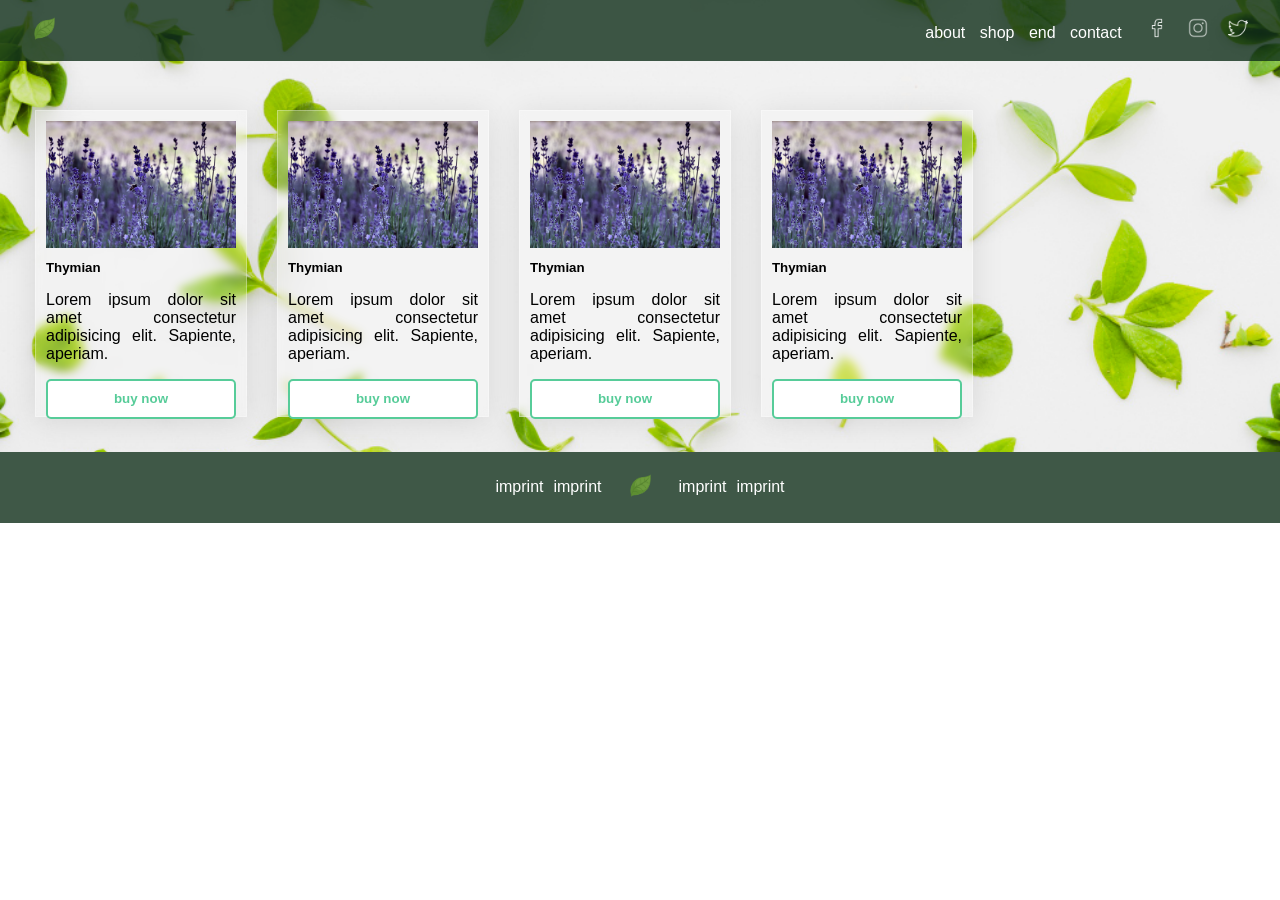
<file: sorts.html>
<!DOCTYPE html>
<html lang="en">

<head>
    <meta charset="UTF-8">
    <meta http-equiv="X-UA-Compatible" content="IE=edge">
    <meta name="viewport" content="width=device-width, initial-scale=1.0">
    <title>Tea-Parallax</title>
    <link rel="icon" type="image/x-icon" href="/img/leaf.png">
    
    <link rel="stylesheet" href="style.css">    
    <script src="script.js"></script>

</head>

<body>
    <div class="wrapperSeconP">
            <header>
                <div>
                     <div class="row">
                            <div class="hamburg">
                                <span class="line"></span>
                                <span class="line"></span>
                                <span class="line"></span>
                            </div>
                        </div>
                    <img src="./img/leaf.png" id="home"  alt="leaf-image">
                </div>
                <div class="menu-list">
                    <a href="#about">about</a>
                    <a href="#shop">shop</a>
                    <a href="#end">end</a>
                    <a href="#contact">contact</a>
                    <img class="social-media-logo" src="./img/facebook-logo-white.png" alt="facebook-logo">
                    <img class="social-media-logo" src="./img/instagram-logo-white.png" alt="instagram-logo">
                    <img class="social-media-logo" src="./img/twitter-logo-white.png" alt="tritter-logo">
                       
                </div>
            </header>
        </div>

        <div class="secondPageBackground">
        
        <!-- Content 1 -->

        <div class="shopList" id="shopContent">
            <img src="img/lavendula.jpg" alt="shop-image-lavendula">
            <div>
            <h5 class="titleShopItem">Thymian</h5>
            <p class="itemDescription">Lorem ipsum dolor sit amet consectetur adipisicing elit. Sapiente, aperiam.
            </p>
            <button class="css-button-sliding-to-bottom--green">
                buy now
            </button>
            </div>
        </div>
        <div class="shopList">
            <img src="img/lavendula.jpg" alt="shop-image-lavendula">
            <div>
            <h5 class="titleShopItem">Thymian</h5>
            <p class="itemDescription">Lorem ipsum dolor sit amet consectetur adipisicing elit. Sapiente, aperiam.
            </p>
            <button class="css-button-sliding-to-bottom--green">
                buy now
            </button>
            </div>
        </div>
        <div class="shopList">
            <img src="img/lavendula.jpg" alt="shop-image-lavendula">
            <div>
            <h5 class="titleShopItem">Thymian</h5>
            <p class="itemDescription">Lorem ipsum dolor sit amet consectetur adipisicing elit. Sapiente, aperiam.
            </p>
            <button class="css-button-sliding-to-bottom--green">
                buy now
            </button>
            </div>
        </div>
        <div class="shopList">
            <img src="img/lavendula.jpg" alt="shop-image-lavendula">
            <div>
            <h5 class="titleShopItem">Thymian</h5>
            <p class="itemDescription">Lorem ipsum dolor sit amet consectetur adipisicing elit. Sapiente, aperiam.
            </p>
            <button class="css-button-sliding-to-bottom--green">
                buy now
            </button>
            </div>
        </div>
        
        </div>
        <!-- Content 1 -->
        

        <footer id="contact">
            <a href="#">imprint</a>
            <a href="#">imprint</a>
                <a href="#home">
                    <img src="./img/leaf.png" alt="leaf-image">
                </a>
            <a href="#">imprint</a>
            <a href="#">imprint</a>
        </footer>
          
    

    </div>    



   

    
    
</body>

</html>
</file>
<file: style.css>
body {
    font-family: 'Gill Sans', 'Gill Sans MT', Calibri, 'Trebuchet MS', sans-serif;
    margin: 0;
    scroll-behavior: smooth;
}

/* parallax-section*/

.wrapper {
    height: 100vh;
    overflow-y: auto;
    overflow-x: hidden;
    perspective: 10px;
    scroll-behavior: smooth !important;
}

.atf-image {
    position: relative;
    display: flex;
    justify-content: center;
    align-items: center;
    height: 100%;
    transform-style: preserve-3d;
    z-index: -1;
}

.parallax {
    position: relative;
    display: flex;
    justify-content: center;
    align-items: center;
    height: 100vh; /*nicht % - denn jede Szene volle Höhe*/
    transform-style: preserve-3d;
    z-index: -1; /*statt -1, bei mehreren Szenen verschwindet der ganze Block hinter anderen Elementen, stattdessen Bilder z-index -1*/
}

.background {
    transform: translateZ(-10px) scale(2);
}

.foreground {
    transform: translateZ(-5px) scale(2);
}

.background,
.foreground {
    position: absolute;
    height: 100%;
    width: 100vw;
    /*inset: 0; /*ersetzt height/width 100%*/
    object-fit: cover;
    /*z-index: -1; /*Bilder hinter den Text*/
}

.title {
    font-size: 120px;
    color: rgb(16 47 26);      
    filter: opacity(0.89);
}

section {
    font-size: 16px;
    padding: 40px;
    background-color: rgb(255, 255, 255);
    color: rgb(16 47 26);
    text-align: justify;
}

/* header-section*/

header {
    font-size: 16px;
    padding: 16px;
    background-color: rgb(16, 47, 26, 0.8);
    display: flex;
    justify-content: space-between;
    align-items: center;
    position: absolute;
    /*width: 100%;*/
    top: 0;
    left: 0;
    right: 0;
    box-sizing: border-box;
}

header img {
    width: 25px;
    height: auto;
    padding-left: 16px;
}

header a {
    color: rgb(255 255 255);
    text-decoration: none;
    padding: 5px;
}

header a:hover {
    filter: drop-shadow(4px 6px 8px rgb(66, 206, 66));
    color: rgba(16 47 26);
}

header img:hover {
    filter: drop-shadow(4px 6px 8px rgb(66, 206, 66));
}

.menu-list {
    padding-left: 16px;
    padding-right: 16px;
}

.social-media-logo {
    width: 20px;
    height: auto;
    padding-left: 16px;
}

.social-media-logo:hover {
    filter: drop-shadow(0px 0px 1px rgb(66, 255, 66));
    color: rgba(16 47 26);
    cursor: pointer;

}

/* hamburger-section*/

.hamburg { 
   display: block;
   width: 30px; 
   position: absolute;
   /*right: 20px;*/ /*für die Positionierung auf der Linken Seite des Headers
   /*margin-right: 140px;*/
   left: 65px;
   top: 3px;      
   transition: border-radius .5s;
}

.line { 
   position: absolute; 
   left:10px;
   height: 4px; width: 30px; 
   background: #fff; border-radius: 2px;
   display: block; 
   transition: 0.5s; 
   transform-origin: center; 
}

.line:nth-child(1) { top: 12px; }
.line:nth-child(2) { top: 24px; }
.line:nth-child(3) { top: 36px; }

.hamburg.checked .line:nth-child(1){
   transform: translateY(12px) rotate(-45deg);
}

.hamburg.checked .line:nth-child(2){
   opacity:0;
}

.hamburg.checked .line:nth-child(3){
   transform: translateY(-12px) rotate(45deg);
}

/*Burger-Menu*/
.burgerMenue{
    background-color: #ffffff63;
    display: flex;
    position: absolute;
    font-size: 25px;    
    top: 61px;
    width: stretch;
    height: 50px;
    justify-content: space-evenly;
    align-items: center;
    transition: all 0.3s ease-in-out;
    display: none;
}

.burgerMenue a {
    text-decoration: none;
    color: rgb(16 47 26);
}

.burgerMenue.hidden {
    display: flex;
}



/* sorting-section*/

.sorting-section {
    background-color: rgba(169, 202, 179, 1);
    color: rgb(16 47 26);
    /*display: flex;
    align-items: center;
    justify-content: space-around;*/
    padding: 40px;      
    overflow: hidden;
    display: flex;
    justify-content: center;
    flex-wrap: wrap;
    flex-grow: 1;
}

.sortDescription{
   display: table-cell;
   padding: 16px;
}

.sortParts {
    text-align: justify;
    width: 300px;
}

.sortParts a {
    text-decoration: none;
    color: rgb(16 47 26);
    cursor: pointer;
}

.sorting-section img {
    height: 150px;
    width: 300px;
    object-fit: cover;
    border-radius: 8px;
    border: 0px solid rgb(16 47 26);
    /*margin-left: 18px;*/
    transition: transform 0.3s ease;
}

.sorting-section img:hover {
    cursor: pointer;
    /*transform: scale(1.05); /* Vergrößert das Bild um 20% */
    /*transition: transform 0.3s ease; /* Sanfter Übergang */  
    transform: scale(1.05);
    transition: .5s ease;
}

/* second-page*/

.secondPageBackground {
    background-image: url(img/backgroundherbs2.jpg);
    background-repeat: no-repeat;
    background-position: center;
    background-size: cover; /* Optional: Bild füllt den Bereich aus */
    padding: 25px;
    padding-top: 100px;
    /*height: 100vh;*/
    display: flex;
    flex-wrap: wrap;
    gap: 10px;
}

.titleShopItem {
    margin-top: 8px;
    margin-bottom: 0;
}

.itemDescription {
    display: flex;
    justify-content: center;
    align-items: center;
    text-align: justify;
}

.css-button-sliding-to-bottom--green {
  min-width: 190px;
  height: 40px;
  color: #fff;
  padding: 5px 10px;
  font-weight: bold;
  cursor: pointer;
  transition: all 0.3s ease;
  position: relative;
  display: inline-block;
  outline: none;
  border-radius: 5px;
  z-index: 0;
  background: #fff;
  overflow: hidden;
  border: 2px solid #57cc99;
  color: #57cc99;
}
.css-button-sliding-to-bottom--green:hover {
  color: #fff;
}
.css-button-sliding-to-bottom--green:hover:after {
  height: 100%;
}
.css-button-sliding-to-bottom--green:after {
  content: "";
  position: absolute;
  z-index: -1;
  transition: all 0.3s ease;
  left: 0;
  top: 0;
  height: 0;
  width: 100%;
  background: #57cc99;
}

/* footer-section*/

footer {
    font-size: 16px;
    padding: 16px;
    background-color: rgb(16, 47, 26, 0.8);
    display: flex;
    justify-content: center;
    align-items: center;
}

footer a {
    color: rgb(255 255 255);
    text-decoration: none;
    padding: 5px;
}

footer a:hover {
    filter: drop-shadow(4px 6px 8px rgb(66, 206, 66));
    color: rgba(16 47 26);
}

footer img {
    width: 25px;
    height: auto;
    padding-left: 16px;
    padding-right: 16px;
}

footer img:hover {
    filter: drop-shadow(4px 6px 8px rgb(66, 206, 66));
}

/* 2page*/

.shopList {
    width: 190px;
    height: 285px;
    border-color: rgb(208, 206, 206);
    margin: 10px;
    padding: 10px;
    /* From https://css.glass */
    background: rgba(255, 255, 255, 0.2);
    /*border-radius: 16px;*/
    box-shadow: 0 4px 30px rgba(0, 0, 0, 0.1);
    backdrop-filter: blur(5px);
    -webkit-backdrop-filter: blur(5px);
    border: 1px solid rgba(255, 255, 255, 0.3);
    /*display: flex;                /* Flexbox aktivieren */
    justify-content: space-between; /* Gleichmäßige Verteilung */
    /* Alternativen: space-around, space-evenly */
    align-items: center;          /* Vertikal zentrieren */

}

.shopList img {
    width: 190px;
    height: auto;
    /*padding: 10px;
    /*border-radius: 20px;*/
    object-fit: cover;
}

/* responsive-design*/

@media (min-width: 700px) { 

    .row {
        display: none;
    }

 }


@media (max-width: 700px) { 

    .title {
        font-size: 90px;
    }

    .menu-list a {
        display: none;
    }

 }

  @media (max-width: 580px) { 

    .title {
        font-size: 70px;
    }

 }
</file>
